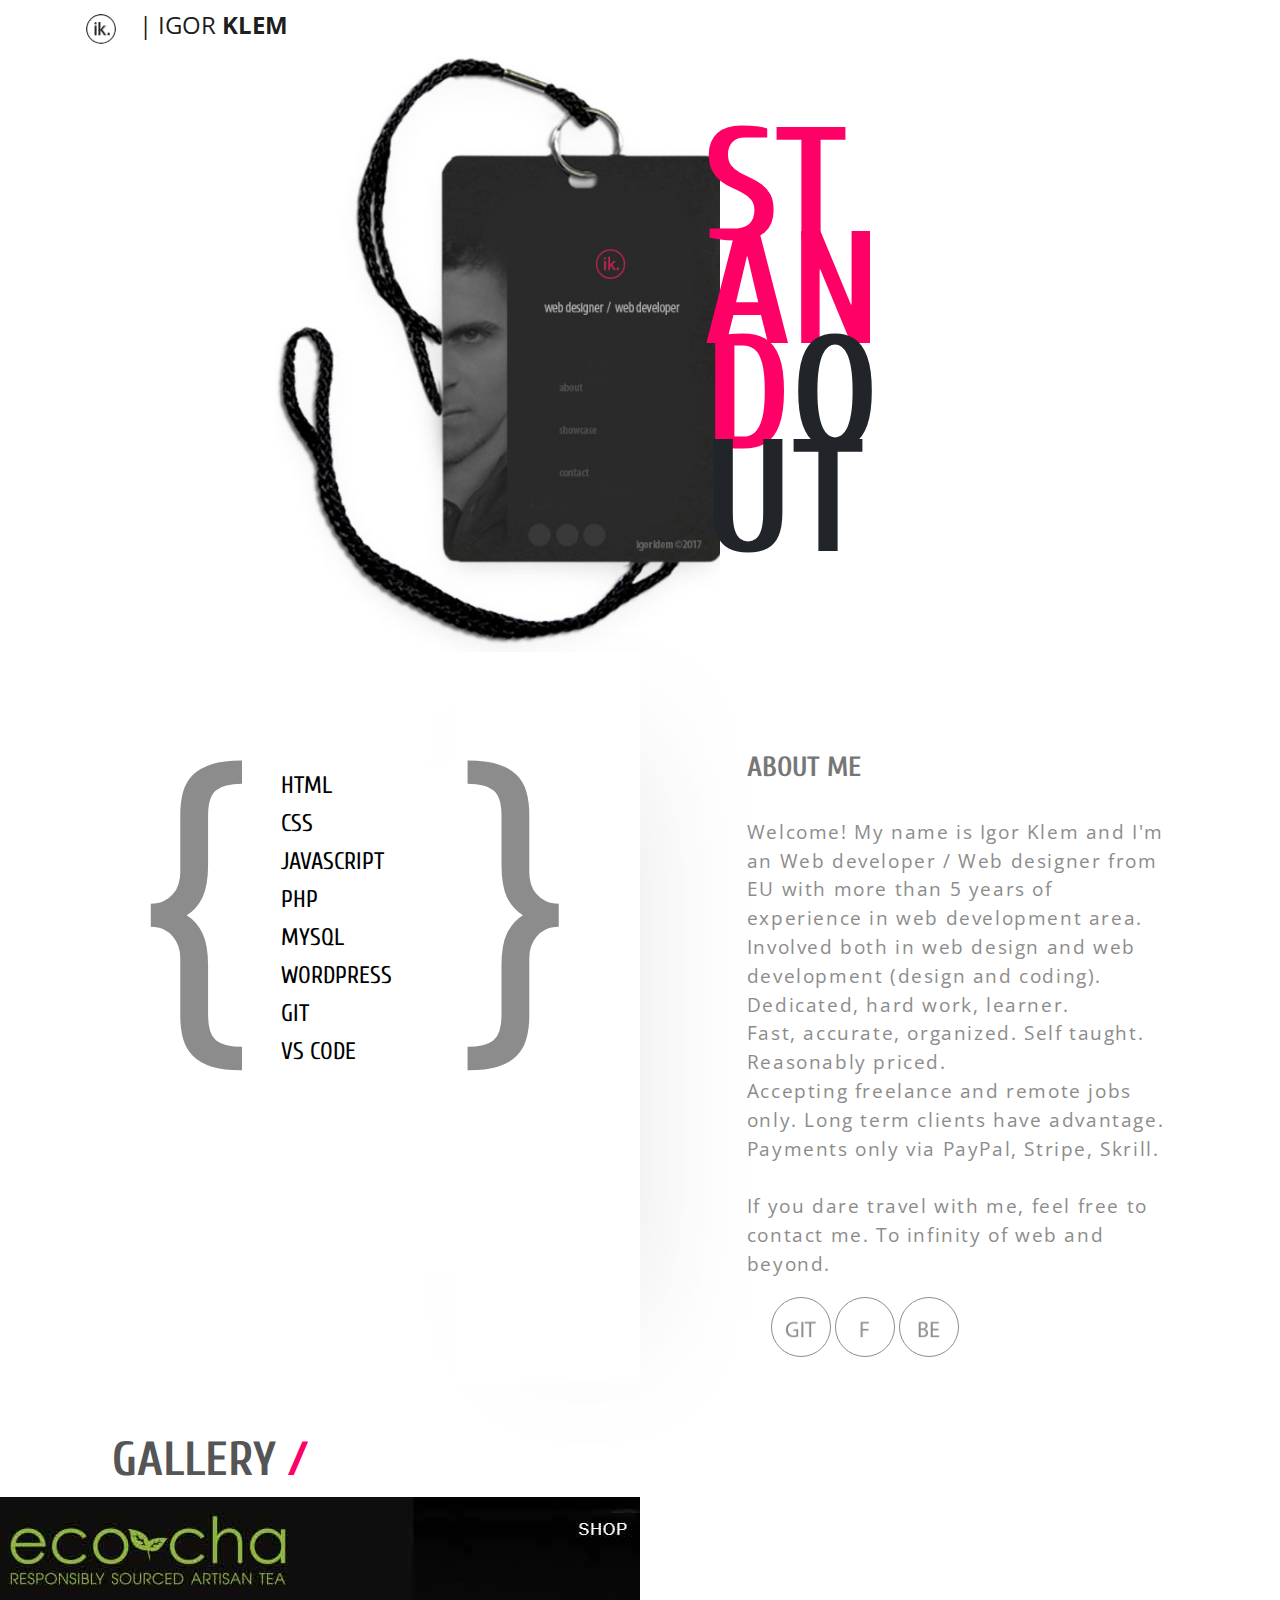
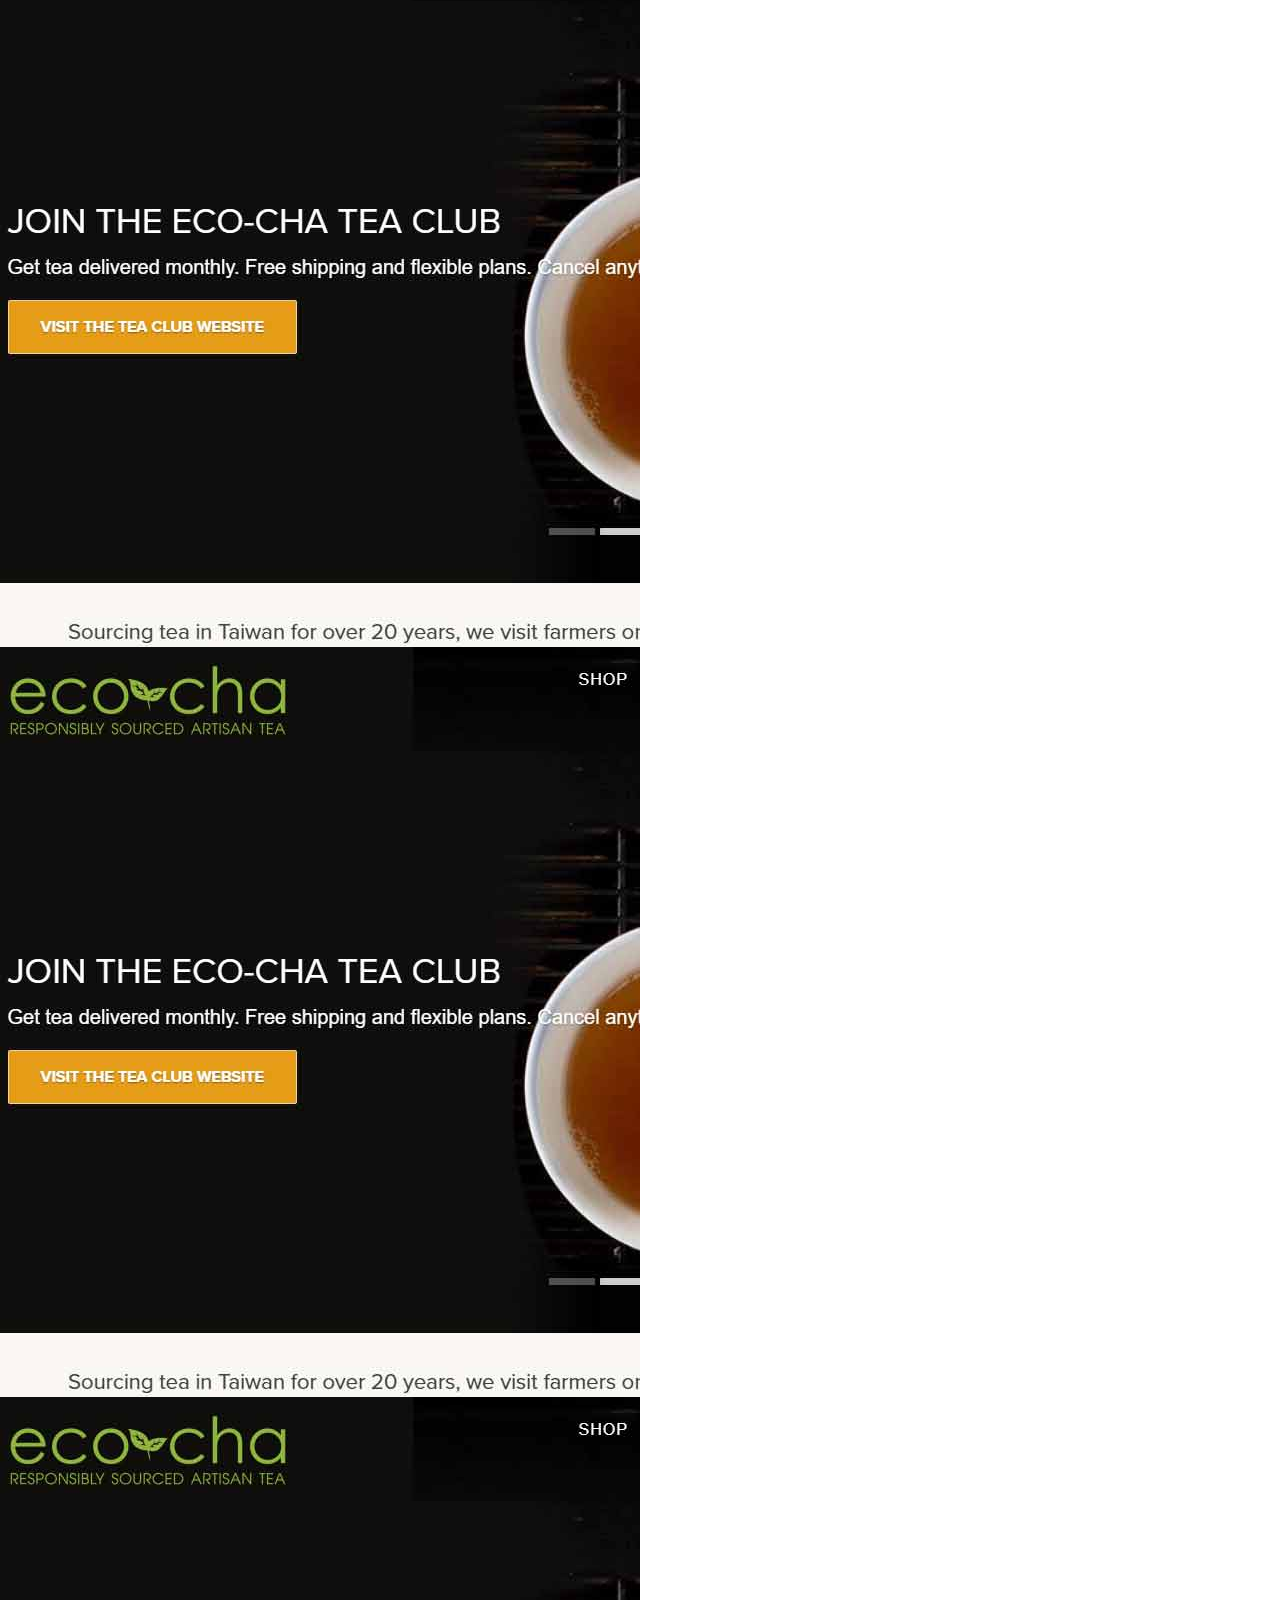
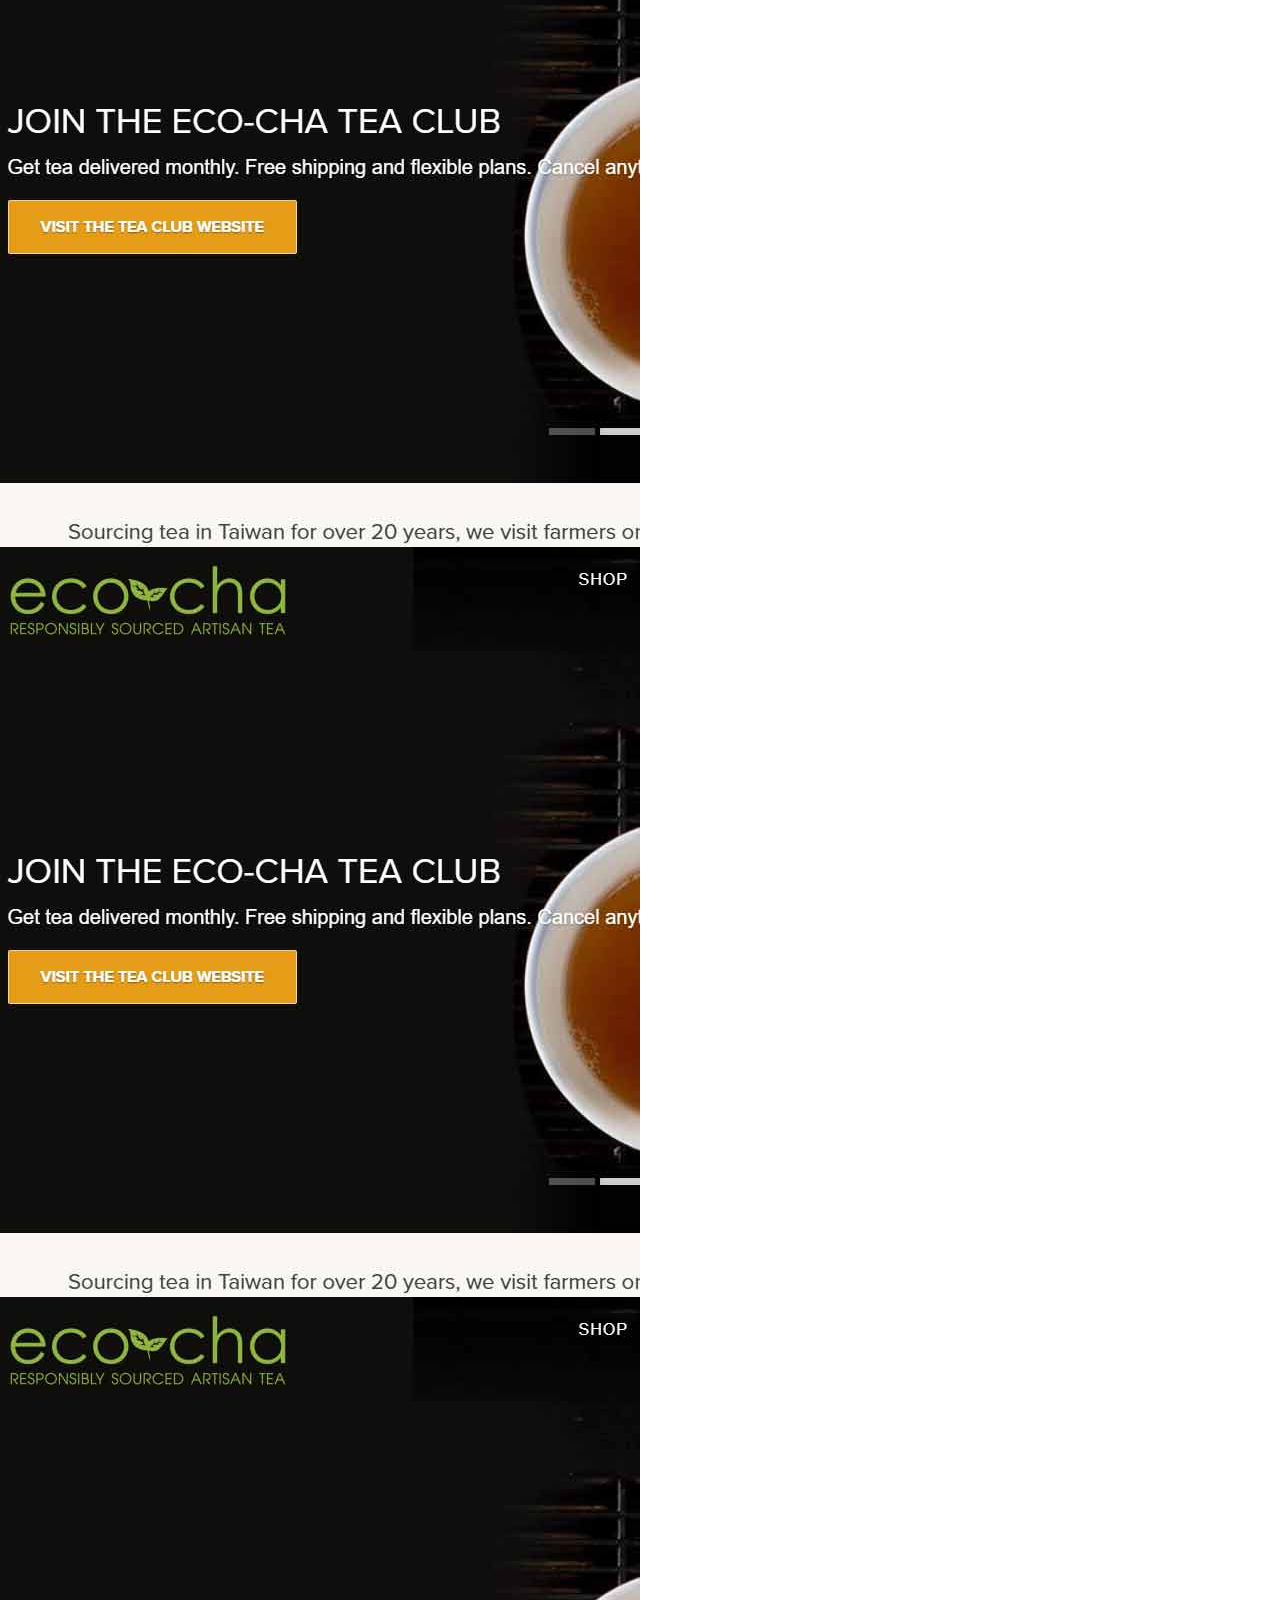
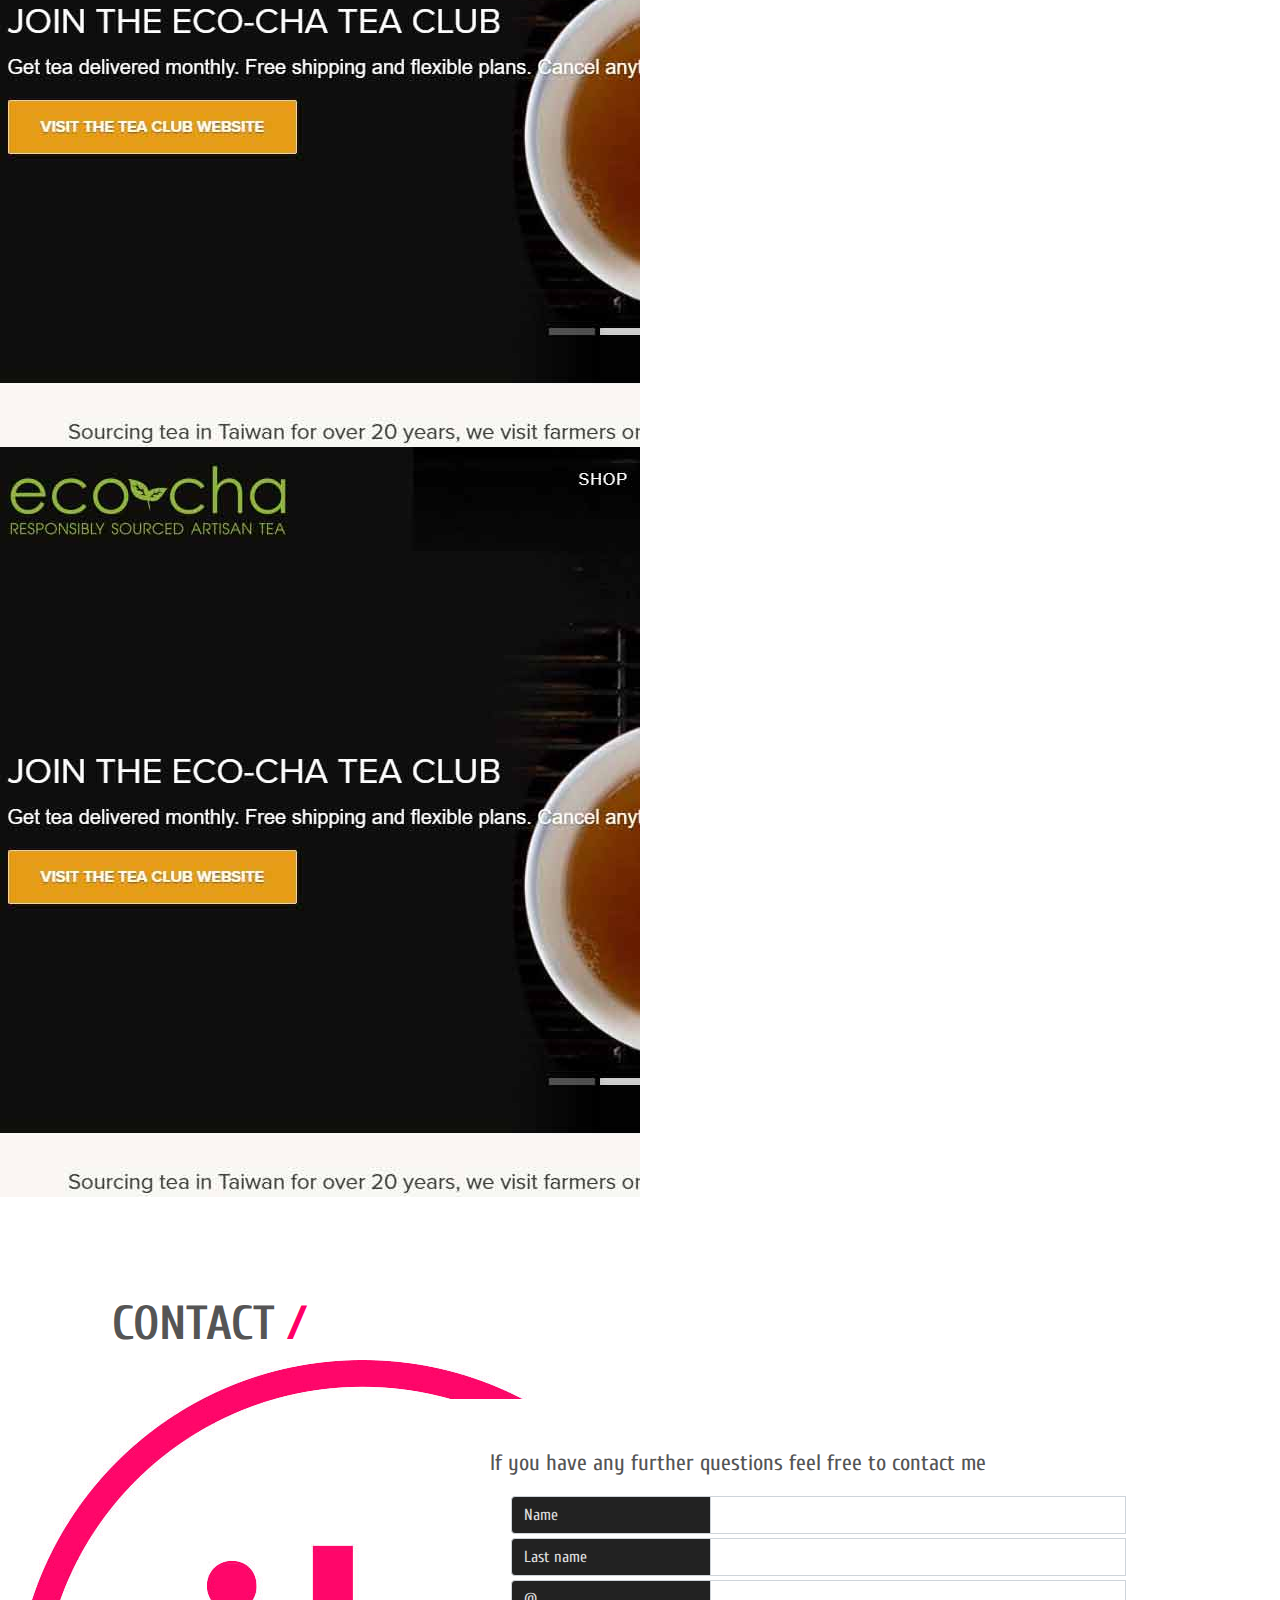
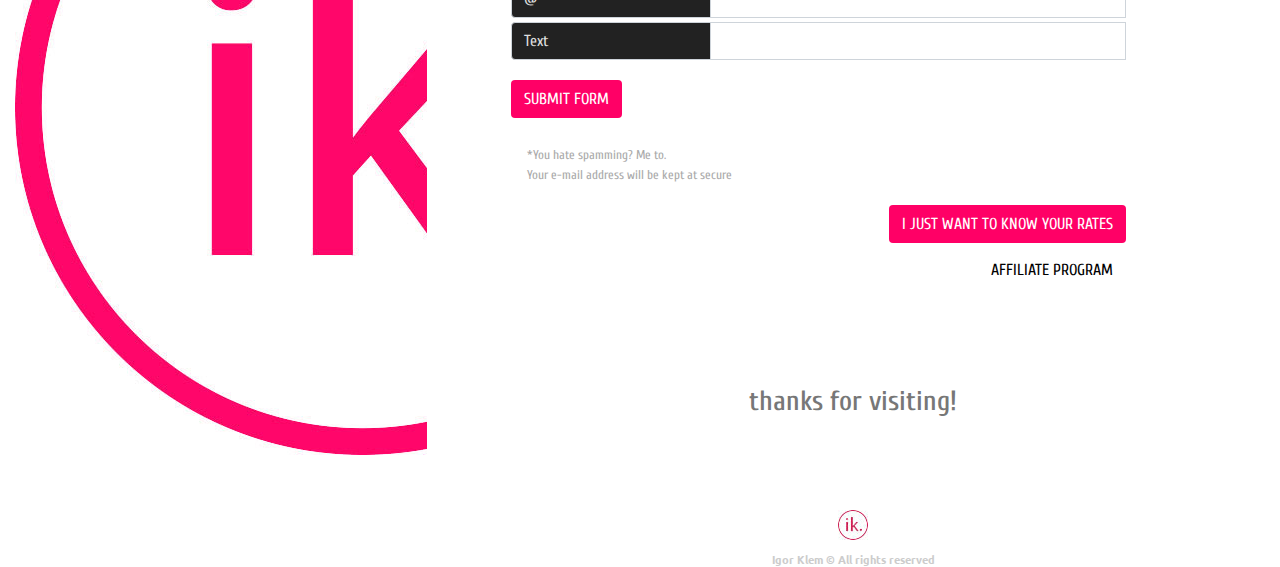
<file: index2.html>
<!doctype html>
<html lang="en">
  <head>
    <!-- Required meta tags -->
    <meta charset="utf-8">
    <meta name="viewport" content="width=device-width, initial-scale=1, shrink-to-fit=no">

    <!-- Bootstrap CSS -->
    <link rel="stylesheet" href="https://maxcdn.bootstrapcdn.com/bootstrap/4.0.0/css/bootstrap.min.css" integrity="sha384-Gn5384xqQ1aoWXA+058RXPxPg6fy4IWvTNh0E263XmFcJlSAwiGgFAW/dAiS6JXm" crossorigin="anonymous">
    <!-- <link href="https://fonts.googleapis.com/css?family=Mukta+Mahee" rel="stylesheet"> -->
    <link href="https://fonts.googleapis.com/css?family=Cuprum:400,700|Ubuntu:400,700" rel="stylesheet">
    <link href="https://fonts.googleapis.com/css?family=Open+Sans+Condensed:300" rel="stylesheet">
    <link rel="stylesheet" type="text/css" href="slick/slick.css"/>
    <link rel="stylesheet" href="css/style.css">
    <title>IGOR KLEM | web dev</title>
  </head>

<!-- site begining -->

  <body>
	<div class="container">

    <!-- header -->
            <!-- nav -->
		<div class="row">
                  <nav class="navbar navbar-light bg-faded">
				<a class="navbar-brand" href="#">
				  <img src="images/logo.png" width="30" height="30" class="d-inline-block sli" alt="logo">
				  <span class="text-uppercase d-none d-lg-inline-block main-brand font-sec"> | Igor <b>Klem</b></span>
				</a>
                  </nav>
            </div>
            <!-- /nav -->

            <!-- hero -->
            <div class="row">
                  <div class="col-6 offset-2 col-xl-5">
                        <img class="img-fluid hero-img" src="images/hero.jpg" alt="">
                  </div>
                  <div class="col-4 standout z-ind"><span class="coloration">st <br>an <br> d</span>o <br> ut</div>
            </div>
	</div>
      <!-- hidden on large-->
            <div class="row">
                  <div class="col-12 name-bg  d-lg-none">
                        <h1 class="hero-name">Igor <br> Klem <span class="coloration">/</span></h1>
                  </div>
            </div>
      <!-- end of hidden -->
      <div class="container">
            <!-- /hero -->
            <!-- langs -->
            <div class="row">
                  <div class="col-4 col-xl-2 offset-lg-0 brace text-right font-acc ">{</div>
                  <div class="col-4 col-xl-2 langs">
                        <div class=""><button type="button" data-toggle="popover" title="Popover title" data-content="tralalalalalallaala">html</button></div>
                        <div class=""><button type="button" data-toggle="popover" title="Popover title" data-content="tralalalalalallaala">css</button></div>
                        <div class=""><button type="button" data-toggle="popover" title="Popover title" data-content="tralalalalalallaala">javascript</button></div>
                        <div class=""><button type="button" data-toggle="popover" title="Popover title" data-content="tralalalalalallaala">php</button></div>
                        <div class=""><button type="button" data-toggle="popover" title="Popover title" data-content="tralalalalalallaala">mysql</button></div>
                        <div class=""><button type="button" data-toggle="popover" title="Popover title" data-content="tralalalalalallaala">wordpress</button></div>
                        <div class=""><button type="button" data-toggle="popover" title="Popover title" data-content="tralalalalalallaala">git</button></div>
                        <div class=""><button type="button" data-toggle="popover" title="Popover title" data-content="tralalalalalallaala">vs code</button></div>
                  </div> 
                  
                  <div class="col-4 col-xl-2 brace braceright font-acc">}</div>
            
            <!-- /langs -->

            <!-- about -->
                  <div class="col-12 col-xl-6 about">
                        <h3 class="about-me">ABOUT ME</h3>
                        <p class="about-text font-sec">
                              Welcome!
My name is Igor Klem and I'm an Web developer / Web designer from EU with more than 5 years of experience in web development area. Involved both in web design and web development (design and coding). <br> Dedicated, hard work, learner. <br> Fast, accurate, organized. Self taught. Reasonably priced. <br> Accepting freelance and remote jobs only. Long term clients have advantage. <br> Payments only via PayPal, Stripe, Skrill.<br><br>

If you dare travel with me, feel free to contact me.
To infinity of web and beyond.
                        </p>
                        
                        <div class="text-right pr-5 text-xl-left pl-xl-4 social-links">
                              <a class="social-link-item sli sli-first"href="#"></a>
                              <a class="social-link-item sli sli-second"href="#"></a>
                              <a class="social-link-item sli sli-third"href="#"></a>
                        </div>
                        
                  </div>
            </div>
      </div>
            <!-- /about -->

            <!-- gallery -->
      <div class="container-fluid">    
            <section>
                  <div class="row">
                        <h3 class="section">gallery <span class="coloration">/</span>
                        </h3>
                  </div>
            <div class="row">
                  <div class="col-12 gallery-slider">
                        <div class="col-3 col-md-6 col-lg-6 showcase-item item1">
                              
                        </div><!-- /.showcase -->
                        <div class="col-3 col-md-6 col-lg-6 showcase-item item2">
                              
                        </div><!-- /.showcase -->
                        <div class="col-3 col-md-6 col-lg-6 showcase-item item3">
                              
                        </div><!-- /.showcase -->
                        <div class="col-3 col-md-6 col-lg-6 showcase-item item4">
                              
                        </div><!-- /.showcase -->
                        <div class="col-3 col-md-6 col-lg-6 showcase-item item5">
                              
                        </div><!-- /.showcase -->
                        <div class="col-3 col-md-6 col-lg-6 showcase-item item6">
                              
                        </div><!-- /.showcase -->
                  </div><!-- /.col-6 -->
            </div><!-- /.row -->
            </section>
            <!-- /gallery -->
      </div>
      
            <!-- contact  -->
      <div class="container-fluid">
            <section class="section-contact">
                  <div class="row">
                        <h3 class="section">contact <span class="coloration">/</span>
                        </h3>
                  </div>
            
            <div class="row">
                  <div class="col-lg-4 contact-logo d-none d-lg-inline-block">
                        <img class="img-logo" src="images/contact-logo.jpg" alt="">

                  </div>
                  <div class="col-12 col-lg-8 plain-white">
                        <p class="form-intro pt-5 pl-5">If you have any further questions feel free to contact me</p>
                        <form class="needs-validation">
                              <div class="form-row">
                                    <div class="col-10 offset-1 col-sm-9 offset-sm-1 col-md-8 offset-md-2 col-lg-10 offset-lg-1 col-xl-9 mb-lg-1 contact-leftpad">
                                          <div class="input-group">
                                                <div class="input-group-prepend">
                                                      <span class="input-group-text" id="inputGroupPrepend">Name</span>
                                                </div>
                                                <input type="text" class="form-control" id="validationCustomUsername" placeholder="" aria-describedby="inputGroupPrepend" required>
                                                <div class="invalid-feedback">Please insert your name.</div>
                                          </div>
                                    </div>   
                                    <div class="col-10 offset-1 col-sm-9 offset-sm-1 col-md-8 offset-md-2 col-lg-10 offset-lg-1 col-xl-9 mb-lg-1 contact-leftpad">
                                          <div class="input-group">
                                                <div class="input-group-prepend">
                                                      <span class="input-group-text" id="inputGroupPrepend">Last name</span>
                                                </div>
                                                <input type="text" class="form-control" id="validationCustomUsername" placeholder="" aria-describedby="inputGroupPrepend" required>
                                                <div class="invalid-feedback">Please insert your last name.</div>
                                          </div>
                                    </div>
                                    <div class="col-10 offset-1 col-sm-9 offset-sm-1 col-md-8 offset-md-2 col-lg-10 offset-lg-1 col-xl-9 mb-lg-1 contact-leftpad">
                                          <div class="input-group">
                                                <div class="input-group-prepend">
                                                      <span class="input-group-text" id="inputGroupPrepend">@</span>
                                                </div>
                                                <input type="text" class="form-control" id="validationCustomUsername" placeholder="" aria-describedby="inputGroupPrepend" required>
                                                <div class="invalid-feedback">Please insert your E-mail.</div>
                                          </div>
                                    </div>
                              
                                    <div class="col-10 offset-1 col-sm-9 offset-sm-1 col-md-8 offset-md-2 col-lg-10 offset-lg-1 col-xl-9 mb-lg-1 contact-leftpad">
                                          <div class="input-group">
                                                      <div class="input-group-prepend">
                                                            <span class="input-group-text" id="inputGroupPrepend">Text</span>
                                                      </div>
                                                      <input type="text" class="form-control" id="validationCustomUsername" placeholder="" aria-describedby="inputGroupPrepend" required>
                                                      <div class="invalid-feedback"> Please insert your question.</div>
                                          </div>
                                    </div>
                                    <div class="col-10 offset-1 col-sm-9 offset-sm-1 col-md-8 offset-md-2 col-lg-10 offset-lg-1 mb-lg-1 mt-3"><button class="btn btn-pink" type="submit">Submit form</button></div>
                                    <div class="col-10 offset-1 col-sm-9 offset-sm-1 col-md-8 offset-md-2 col-lg-10 offset-lg-1 mb-lg-1 mt-3">
                                          <p class="contact-asterisk pl-3 pt-2">*You hate spamming? Me to. <br>
                                          Your e-mail address will be kept at secure</p>
                                     </div>
                                    <div class="col-5 offset-5 text-right"><button class="btn btn-pink" type="submit">I just want to know your rates</button></div>
                                    <div class="col-5 offset-5 text-right"><button class="btn mt-2" type="submit">Affiliate program</button></div>
                                    <div class="col-6 offset-3 text-center mt-5 pt-5 greeting"><h3 class="greeting">thanks for visiting!</h3></div>
                                    <div class="col-6 offset-3 col-lg- credits text-center">
                                          <img src="images/footer-logo.jpg" alt="">
                                          <p class="credits-line font-acc">Igor Klem © All rights reserved</p>
                                    </div>
                              </div>
                            </form>
                            
                            <script>
                            // Example starter JavaScript for disabling form submissions if there are invalid fields
                            (function() {
                              'use strict';
                              window.addEventListener('load', function() {
                                // Fetch all the forms we want to apply custom Bootstrap validation styles to
                                var forms = document.getElementsByClassName('needs-validation');
                                // Loop over them and prevent submission
                                var validation = Array.prototype.filter.call(forms, function(form) {
                                  form.addEventListener('submit', function(event) {
                                    if (form.checkValidity() === false) {
                                      event.preventDefault();
                                      event.stopPropagation();
                                    }
                                    form.classList.add('was-validated');
                                  }, false);
                                });
                              }, false);
                            })();
                            </script>
                  </div>
            </div><!-- /.row -->
            </section>
      </div>
            <!-- /contact -->





</div> <!-- /.container -->   

    <!-- Optional JavaScript -->
    <!-- jQuery first, then Popper.js, then Bootstrap JS -->
    <script src="https://code.jquery.com/jquery-3.2.1.slim.min.js" integrity="sha384-KJ3o2DKtIkvYIK3UENzmM7KCkRr/rE9/Qpg6aAZGJwFDMVNA/GpGFF93hXpG5KkN" crossorigin="anonymous"></script>
    <script type="text/javascript" src="slick/slick.min.js"></script>
    <script src="https://cdnjs.cloudflare.com/ajax/libs/popper.js/1.12.9/umd/popper.min.js" integrity="sha384-ApNbgh9B+Y1QKtv3Rn7W3mgPxhU9K/ScQsAP7hUibX39j7fakFPskvXusvfa0b4Q" crossorigin="anonymous"></script>
    <script src="https://maxcdn.bootstrapcdn.com/bootstrap/4.0.0/js/bootstrap.min.js" integrity="sha384-JZR6Spejh4U02d8jOt6vLEHfe/JQGiRRSQQxSfFWpi1MquVdAyjUar5+76PVCmYl" crossorigin="anonymous"></script>
    <script src="js/script.js"></script>
  
  </body>
</html>
</file>
<file: css/style.css>
/* GLOBAL */
body{
    font-family: 'Cuprum', sans-serif; 
    font-size: 1.5rem;
    margin:0;
    padding:0;
}

.font-sec{
    font-family: "Open sans condensed", sans-serif;
}
.font-acc{
    font-family: "Ubuntu", sans-serif;
}

/* -------- HEADER -------- */

.hero-name{

}
.main-brand{
    padding-left: 10%;
    margin-top:-10px;
    font-size: 1.5rem;
}
a.navbar-brand{
    color:#333;
}
.z-ind{

}
.hero-img{

}
.name-bg{
    z-index: 50;
    float: left;
    margin-top: -120px;
    padding: 2rem 0 1rem 10%;
    background: linear-gradient(45deg, rgba(50,50,50,0.9), rgba(255,255,255,0.1));
}

@media screen and (min-width:768px){
    .name-bg{
        padding: 2rem 0 1rem 14%;
    }
}


.hero-name{
    font-weight: bold;
    text-transform: uppercase;
    line-height: 1.8rem;
    color: white;
}
.standout{
    font-size: 5.5rem;
    font-weight: 700;
    line-height: 3.9rem;
    text-transform: uppercase;
    margin-top: 7%;
    margin-left: -6%;
}
.coloration{
    color: #ff0066;
}

@media screen and (min-width: 768px) {
    .standout {
        font-size: 7.5rem;
        line-height: 4.9rem;
        margin-left: -5%;
    }
}
@media screen and (min-width: 992px) {
    .standout {
        font-size: 9.5rem;
        line-height: 6.3rem;
        margin-left: -5%;
    }
}
@media screen and (min-width: 1199px) {
    .standout {
        font-size: 10rem;
        line-height: 6.5rem;
        margin-left: -4%;
    }
}

/* -------- ABOUT -------- */

button{
    background: none;
    border: none;
    text-transform: uppercase;
}
button:focus{
    outline: none;
}
.langs{
    margin-top: 115px;
    color: #8c8c8c;
    text-transform: uppercase;
}

.brace{
    color: #8c8c8c;
    font-size: 20rem;
    padding-bottom: 5%;
}

 .braceleft{
    margin-left:8%; 
} 

@media screen and (min-width: 768px) {
    .braceleft {
        margin-left:12%; 
    }
}  
.br{
    background-color: #333;
    float: right;
}
.gr{
    background-color: #111;
}

  @media screen and (min-width: 1199px) {
    .braceright{
        box-shadow: 42px 20px 129px -85px rgba(50,50,50,0.59);
    }  

}
.about{
    padding-left:5%;
    /* background-color: #111; */
}
.about-me{
    color: #777;
    padding:0 0 0 10%;
    font-weight:700;
}

@media screen and (min-width: 900px){
    .about-me{
        padding-left: 15%;
    }
}
@media screen and (min-width: 1199px){
    .about-me{
        padding:20% 0 0 10%;
    }
}
.about-text{
    color: #8c8c8c;
    padding:5% 10% 0 10%;
    font-size: 1.2rem;
    letter-spacing: 0.1rem;
}
@media screen and (min-width: 900px){
    .about-text{
        padding:5% 15% 0 15%;
        margin: 0 -10% 0 0;
    }
}
@media screen and (min-width: 1199px){
    .about-text{
        padding:5% 15% 0 10%;
    }
}
.social-links{
    margin-left: 10%;
}
.social-link-item{
    display: inline-block;
    width:60px;
    height:60px;
    border: 1px solid #8c8c8c;
    border-radius: 50%;
    background-size: 80%;
    background-position: center;
    margin: 5% 0 5% 0;
    
}
.sli{
    transition: box-shadow 0.3s;
    border-radius: 50%;
}
.sli:hover{
    box-shadow: 0px 0px 0px 10px rgba(255,0,102, 0.3);
    border-radius: 50%;
}
.sli-first{
    background-image: url("../images/git.png");
}
.sli-first:hover{
    background-image: url("../images/git_hover.png");
}
.sli-second{
    background-image: url("../images/fbook.png");
}
.sli-second:hover{
    background-image: url("../images/fbook_hover.png");
}
.sli-third{
    background-image: url("../images/behance.png");
}
.sli-third:hover{
    background-image: url("../images/behance_hover.png");
}

a.social-link-item:hover{
    text-decoration: none;
    border: 3px solid #8c8c8c;
}


/* -------- GALLERY -------- */
.section{
    text-transform: uppercase;
    font-size: 3rem;
    font-weight: bold;
    color:#555;
    padding:3rem 0 0 7rem;
}
.gallery-slider{
    padding: 0;
}
.showcase{
    width: 100%;
    height: 200px;
    background-color: #ff0000;
    overflow: scroll;
    white-space: nowrap;   
}
@media screen and (min-width:992px){
    .showcase{
        /* margin-top: 140px; */
    }
}
.showcase-item{
background-color: rgba(50,50,50,0.3);
width:300px;
height:600px;
}
.showcase-item:hover{
    background-color: #ff0066;
}

.item1{
    background-image: url(../images/eco-cha.jpg);
}
.item2{
    background-image: url(../images/eco-cha.jpg);
}
.item3{
    background-image: url(../images/eco-cha.jpg);
}
.item4{
    background-image: url(../images/eco-cha.jpg);
}
.item5{
    background-image: url(../images/eco-cha.jpg);
}
.item6{
    background-image: url(../images/eco-cha.jpg);
}
.item1:hover{
    background-image: url(../images/eco-cha-hover.jpg);
}
.item2:hover{
    background-image: url(../images/eco-cha-hover.jpg);
}
.item3:hover{
    background-image: url(../images/eco-cha-hover.jpg);
}
.item4:hover{
    background-image: url(../images/eco-cha-hover.jpg);
}
.item5:hover{
    background-image: url(../images/eco-cha-hover.jpg);
}
.item6:hover{
    background-image: url(../images/eco-cha-hover.jpg);
}

@media screen and (min-width:1199px){
    .showcase-item{
        width:95%;
        padding:0;
        height:750px;
    }
}
.showcase-intro{
    font-size:1.2rem;
    font-weight:bold;
    color:#555;
}
.showcase-title{
    font-size: 1.4rem;
    line-height: 1.4rem;
    text-transform: uppercase;
}
.showcase-description{
    font-size: 1.2rem;
    line-height: 1.4rem;   
}
.showcase-color{
    color:#999;
}

/* -------- CONTACT -------- */
.section-contact{
    margin-top: 50px;
}
.contact-logo{
    /* opacity: 0.2; */
   }
/* .img-logo{
    width: 5rem;
    margin:10rem 0 0 9rem;
}
.greeting{
    margin: 1rem 0 0 5.9rem;
}
@media screen and (min-width:1199px){
    .img-logo{
        width: 5rem;
        margin: 10rem 0 0 10rem;
    }
    .greeting{
        margin: 1rem 0 0 7rem;
    }
} */
.greeting{
    color: #777;
}

.plain-white{
    margin: 3% 0 0 0;
    background-color: #fff;
    /* box-shadow: -88px 67px 275px -64px rgba(50,50,50,0.3);  */
}
.input-group-text{
    background-color: #222;
    color: #ddd;
    width:100px;
}
@media screen and (min-width:768px){
    .input-group-text{
        width:150px;
    }
}
@media screen and (min-width:1199px){
    .input-group-text{
        width:200px;
    }
}

.contact-leftpad{

}
.first-field{

}
.about{
    font-size:1rem;
}
.form-intro{
    font-size:1.4rem;
    font-weight:;
    color:#555;

}
.contact-asterisk{
    font-size: 0.8rem;
    color: #aaa;
}
.btn-pink{
    background-color: #ff0066;
    color: #fff;
    transition: box-shadow 0.3s;
}
.btn-pink:hover{
    box-shadow: 0px 0px 0px 10px rgba(255,0,102, 0.3);
}
.credits{
    margin-top: 5rem;
}
.credits-line{
    margin: 2% 0 0 0;
    font-size: 0.7rem;
    font-weight:bold;
    color: #ccc;  
}
</file>
